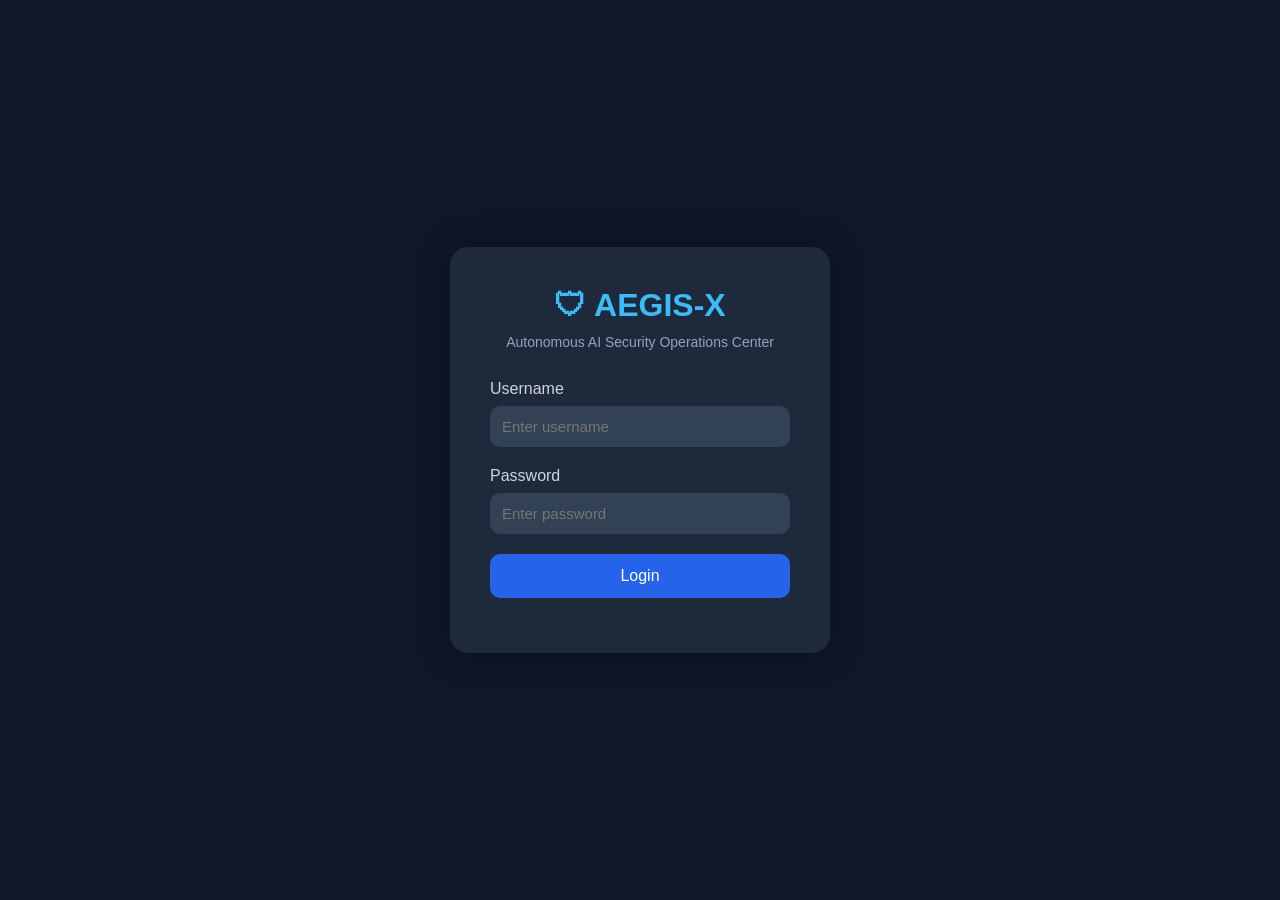
<file: frontend/login.html>
<!DOCTYPE html>
<html lang="en">

<head>

    <meta charset="UTF-8">
    <meta name="viewport" content="width=device-width, initial-scale=1.0">

    <title>AEGIS-X Login</title>

    <link rel="stylesheet" href="css/login.css">

</head>

<body>

<div class="login-container">

    <div class="login-card">

        <h1>🛡 AEGIS-X</h1>

        <p class="subtitle">
            Autonomous AI Security Operations Center
        </p>

        <form id="loginForm">

            <div class="input-group">

                <label>Username</label>

                <input
                    type="text"
                    id="username"
                    placeholder="Enter username"
                    required
                >

            </div>

            <div class="input-group">

                <label>Password</label>

                <input
                    type="password"
                    id="password"
                    placeholder="Enter password"
                    required
                >

            </div>

            <button
                type="submit"
                id="loginBtn"
            >

                Login

            </button>

            <p id="errorMessage"></p>

        </form>

    </div>

</div>

<script type="module" src="js/login.js"></script>

</body>

</html>
</file>
<file: frontend/css/login.css>
*{
    margin:0;
    padding:0;
    box-sizing:border-box;
    font-family:Arial, Helvetica, sans-serif;
}

body{

    height:100vh;

    display:flex;

    justify-content:center;

    align-items:center;

    background:#0f172a;

    color:white;

}

.login-container{

    width:100%;

    display:flex;

    justify-content:center;

    align-items:center;

}

.login-card{

    width:380px;

    background:#1e293b;

    padding:40px;

    border-radius:18px;

    box-shadow:0 0 30px rgba(0,0,0,.35);

}

.login-card h1{

    text-align:center;

    margin-bottom:10px;

    color:#38bdf8;

}

.subtitle{

    text-align:center;

    color:#94a3b8;

    margin-bottom:30px;

    font-size:14px;

}

.input-group{

    margin-bottom:20px;

}

.input-group label{

    display:block;

    margin-bottom:8px;

    color:#cbd5e1;

}

.input-group input{

    width:100%;

    padding:12px;

    border:none;

    border-radius:10px;

    outline:none;

    background:#334155;

    color:white;

    font-size:15px;

}

.input-group input:focus{

    border:2px solid #38bdf8;

}

button{

    width:100%;

    padding:13px;

    border:none;

    border-radius:10px;

    background:#2563eb;

    color:white;

    font-size:16px;

    cursor:pointer;

    transition:.3s;

}

button:hover{

    background:#1d4ed8;

}

#errorMessage{

    margin-top:15px;

    text-align:center;

    color:#ef4444;

    font-size:14px;

}
</file>
